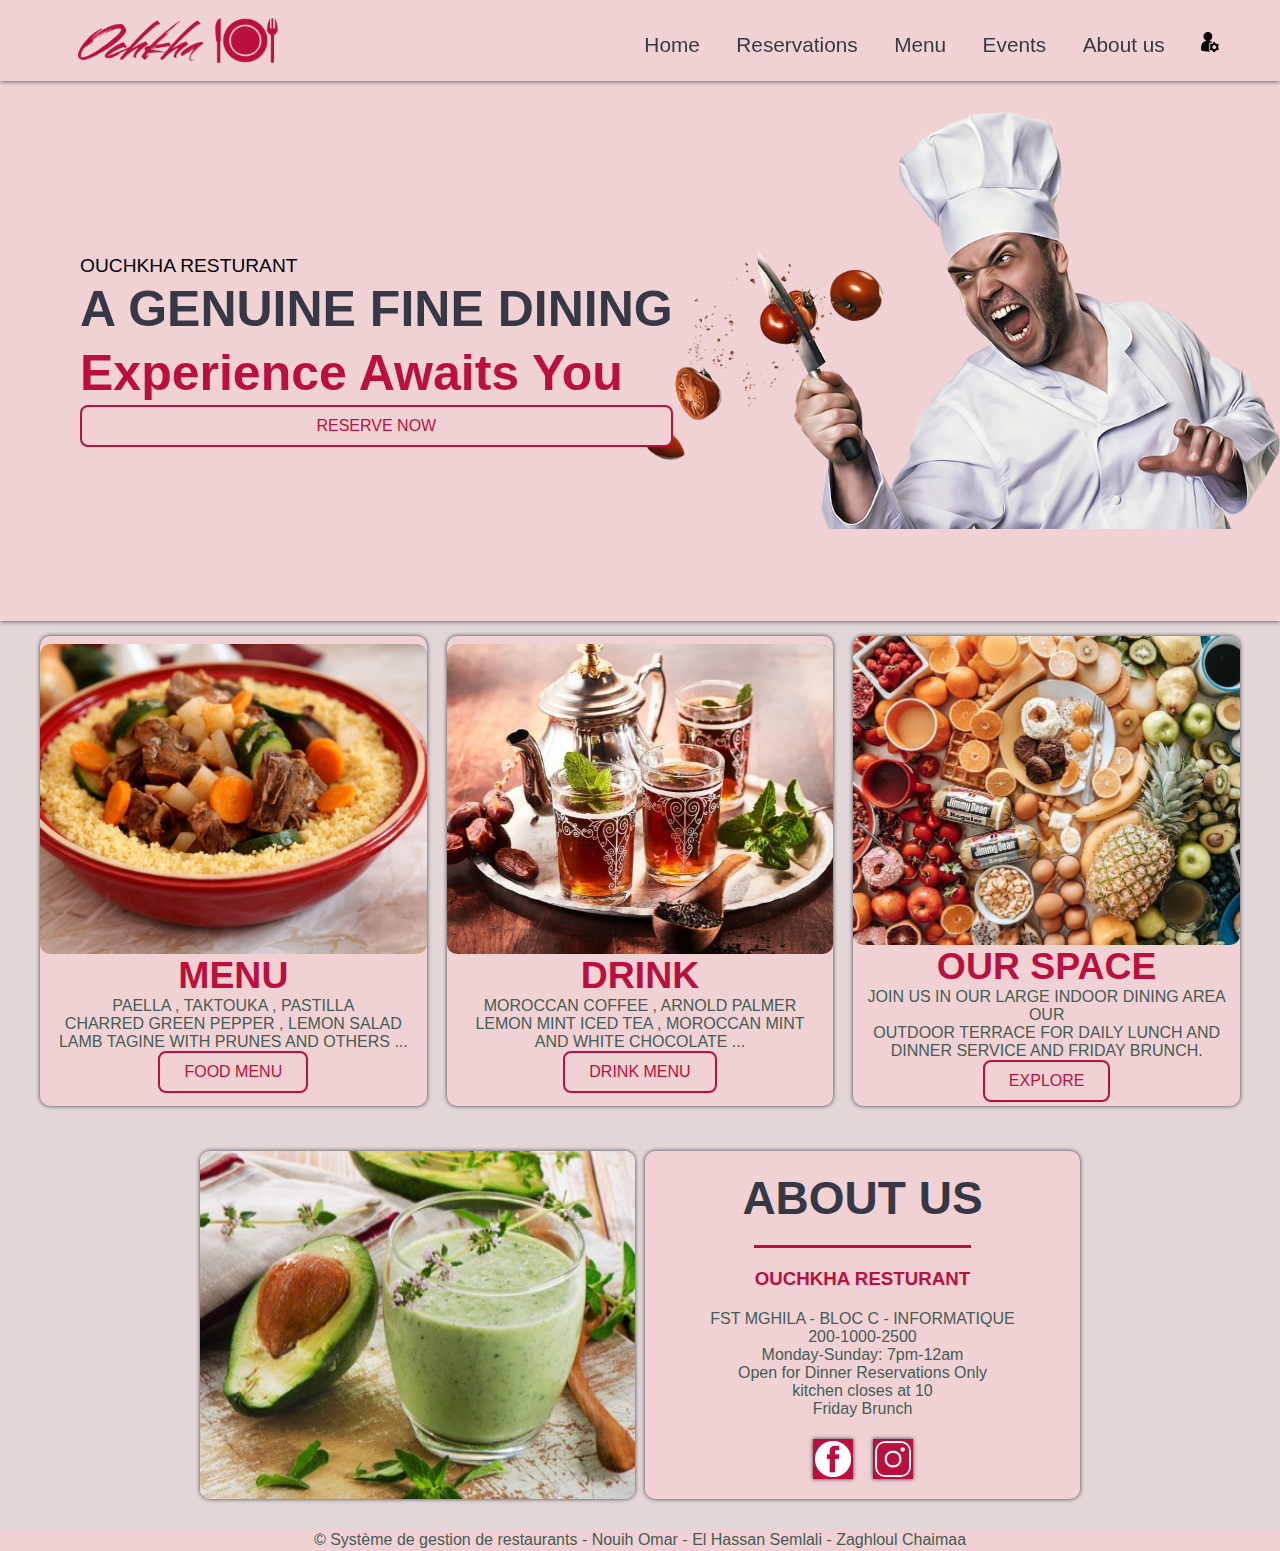
<file: index.html>
<html lang="en">
<head>
    <link rel="stylesheet" type="text/css" href="Sst.css">
    <title>Ochkha Resturant</title>
</head>

<body>
    <section class="header">
        <div class="logo">
            <img src="img/logo.png" alt="">
        </div>
        <div class="links-container">
            <ul>
                <a href="index.html">Home</a>
                <a href="Reservation.php">Reservations</a>
                <a href="Menu.html">Menu</a>
                <a href="Events.html">Events</a>
                <a href="contact.html">About us</a>
                <a href="SOON!.html"><img src="img/x.png" width="18px" style="padding-top: 8px;"></a>
                <!-- <select name="Menus">
                    <option value="Food Menu"><a href="">Food Menu</a></option>
                    <option value="Drink Menu"><a href="">Drink Menu</a></option>
                    <option value="Vine Menu"><a href="">Vine Menu</a></option>
                </select> -->
            </ul>
        </div>
    </section>

    <section class="main-container">
        <div class="details">
            <h6> OUCHKHA RESTURANT </h6>
            <h1> A GENUINE FINE DINING </h1>
            <h1 style="color:#BB103D ;"> Experience Awaits You </h1>
            <button class="button" onclick="location.href='Reservation.php'"> RESERVE NOW </button>

        </div>
    </section>

    <section class="milieu">
        <div class="milieu-card">
            <div>
                <img src="img/3.jpg" alt="">
                </div>
                <div>
                    <h3>MENU </h3>
                    <div>
                        <p>PAELLA , TAKTOUKA , PASTILLA<br>
                            CHARRED GREEN PEPPER , LEMON SALAD<br>
                            LAMB TAGINE WITH PRUNES AND OTHERS ...<br></p>
                            <a href="#" class="button">FOOD MENU</a>
                    </div>
                </div>
            </div>
        <div class="milieu-card">
            <div>
                <img src="img/y.jpg" alt="">
                </div>
                <div>
                    <h3>DRINK </h3>
                    <div>
                        <p>MOROCCAN COFFEE , ARNOLD PALMER <br>
                            LEMON MINT ICED TEA , MOROCCAN MINT <br>
                            AND WHITE CHOCOLATE ...<br></p>
                            <a href="#" class="button">DRINK MENU</a>
                    </div>
                </div>
            </div>
        <div class="milieu-card">
                <div>
                    <img src="img/z.jpg" alt="">
                    </div>
                    <div>
                        <h3>OUR SPACE                        </h3>
                        <div>
                            <P>JOIN US IN OUR LARGE INDOOR DINING AREA OUR <BR>
                                OUTDOOR TERRACE FOR DAILY LUNCH AND  <BR>
                                    DINNER SERVICE AND FRIDAY BRUNCH.<BR></P>
                                <a href="#" class="button">EXPLORE</a>
                        </div>
                    </div>
                </div>

    </section>

    <section class="milieup">
        <img src="img/4.jpg" alt="">
        <div class="test">
            <h2>ABOUT US</h2>
            <hr color="#BB103D" width="50%" size="5px">
            <h3>OUCHKHA RESTURANT</h3>
            <p>FST MGHILA - BLOC C - INFORMATIQUE<br>
                200-1000-2500<br>
                Monday-Sunday: 7pm-12am<br>
                Open for Dinner Reservations Only<br>
                kitchen closes at 10<br>
                Friday Brunch<br>
            </p>
            <div style="display: flex ; flex-direction :row; column-gap: 20px">
                <button><img src="img/fb.png""></button>
                <button><img src="img/in.png""></button>
            </div>
        </div>
    </section>
    <center>
        <div class="pied">
            <p>© Système de gestion de restaurants
                - Nouih Omar
                - El Hassan Semlali
                - Zaghloul Chaimaa</p>
        </div>
    </center>
</body>

</html>
</file>
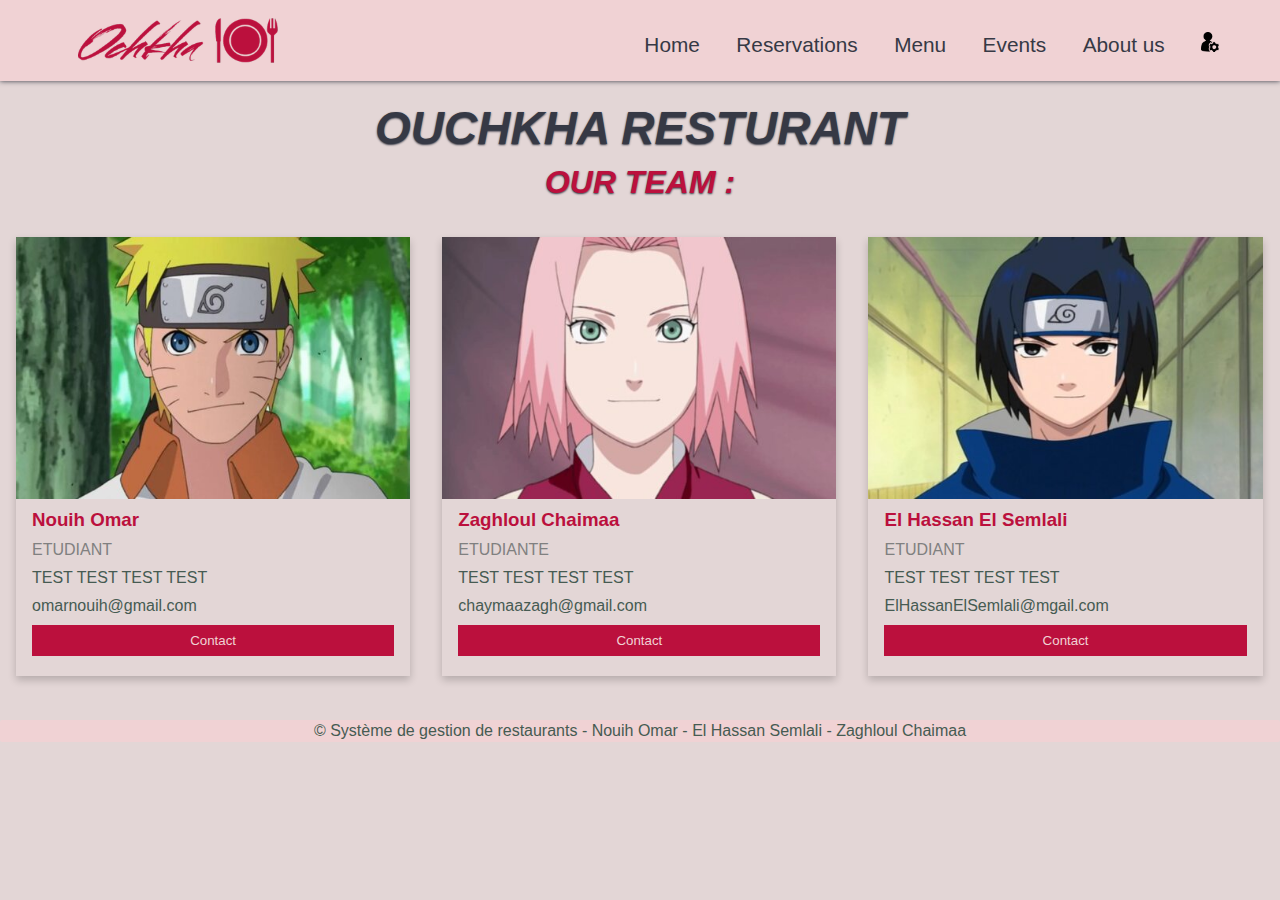
<file: CONTACT.html>
<html lang="en">
<head>
    
    <link rel="stylesheet" type="text/css" href="Sst.css">
    <title>Ochkha Resturant</title>
    <style>
        body {
    font-family: Arial, Helvetica, sans-serif !important;
    margin: 0!important;
  }
  
  html {
    box-sizing: border-box;
  }
  
  *, *:before, *:after {
    box-sizing: inherit;
  }

  
.column {
    float: left;
    width: 33.3%;
    margin-bottom: 16px;
    padding: 0 8px;
  }
  
  .card {
    box-shadow: 0 4px 8px 0 rgba(0, 0, 0, 0.2);
    margin: 8px;
  }
  
  .about-section {
    padding: 50px;
    text-align: center;
    background-color: #474e5d;
    color: white;
  }
  
  .container {
    padding: 10px 16px;
    display: flex;
    flex-direction: column;
    row-gap: 10px;
  }
  
  .container::after, .row::after {
    content: "";
    clear: both;
    display: table;
  }
  
  .title {
    color: grey;
  }
  
  .ttx {
    border: none;
    outline: 0;
    display: inline-block;
    padding: 8px;
    color: F0D2D4;
    background-color: #BB103D;
    text-align: center;
    cursor: pointer;
    width: 100%;
  }
  
  .button:hover {
    background-color: #555;
  }
  
    </style>
</head>

<body>
    <section class="header">
    <div class="logo">
        <img src="img/logo.png" alt="">
    </div>
    <div class="links-container">
        <ul>
            <a href="index.html">Home</a>
            <a href="Reservation.php">Reservations</a>
            <a href="Menu.html">Menu</a>
            <a href="Events.html">Events</a>
            <a href="contact.html">About us</a>
            <a href="SOON!.html"><img src="img/x.png" width="18px" style="padding-top: 8px;"></a>
        </ul>
    </div>
    </section>
    <div class="eve-titles" >
      <h2>OUCHKHA RESTURANT</h2>
      <h2 class="orange" style="font-size:xx-large;" >OUR TEAM :</h2>
  </div>

      <div class="row">
        <div class="column">
          <div class="card">
            <img src="img/OMAR.jpg" alt="Jane" style="width:100%">
            <div class="container">
              <h3>Nouih Omar</h3>
              <p class="title">ETUDIANT</p>
              <p>TEST TEST TEST TEST </p>
              <p>omarnouih@gmail.com</p>
              <p><button class="ttx">Contact</button></p>
            </div>
          </div>
        </div>
      
        <div class="column">
          <div class="card">
            <img src="img/shymaa.jpg" alt="Mike" style="width:100%">
            <div class="container">
              <h3>Zaghloul Chaimaa</h3>
              <p class="title">ETUDIANTE</p>
              <p>TEST TEST TEST TEST</p>
              <p>chaymaazagh@gmail.com</p>
              <p><button class="ttx">Contact</button></p>
            </div>
          </div>
        </div>
        
        <div class="column">
          <div class="card">
            <img src="img/hassan.jpg" alt="John" style="width:100%">
            <div class="container">
              <h3>El Hassan El Semlali</h3>
              <p class="title">ETUDIANT</p>
              <p>TEST TEST TEST TEST </p>
              <p>ElHassanElSemlali@mgail.com</p>
              <p><button class="ttx">Contact</button></p>
            </div>
          </div>
        </div>
      </div>
  
      </div>
      <center>
        <div class="pied">
            <p>© Système de gestion de restaurants
                - Nouih Omar
                - El Hassan Semlali
                - Zaghloul Chaimaa</p>
        </div>
    </center>
</body>
</file>
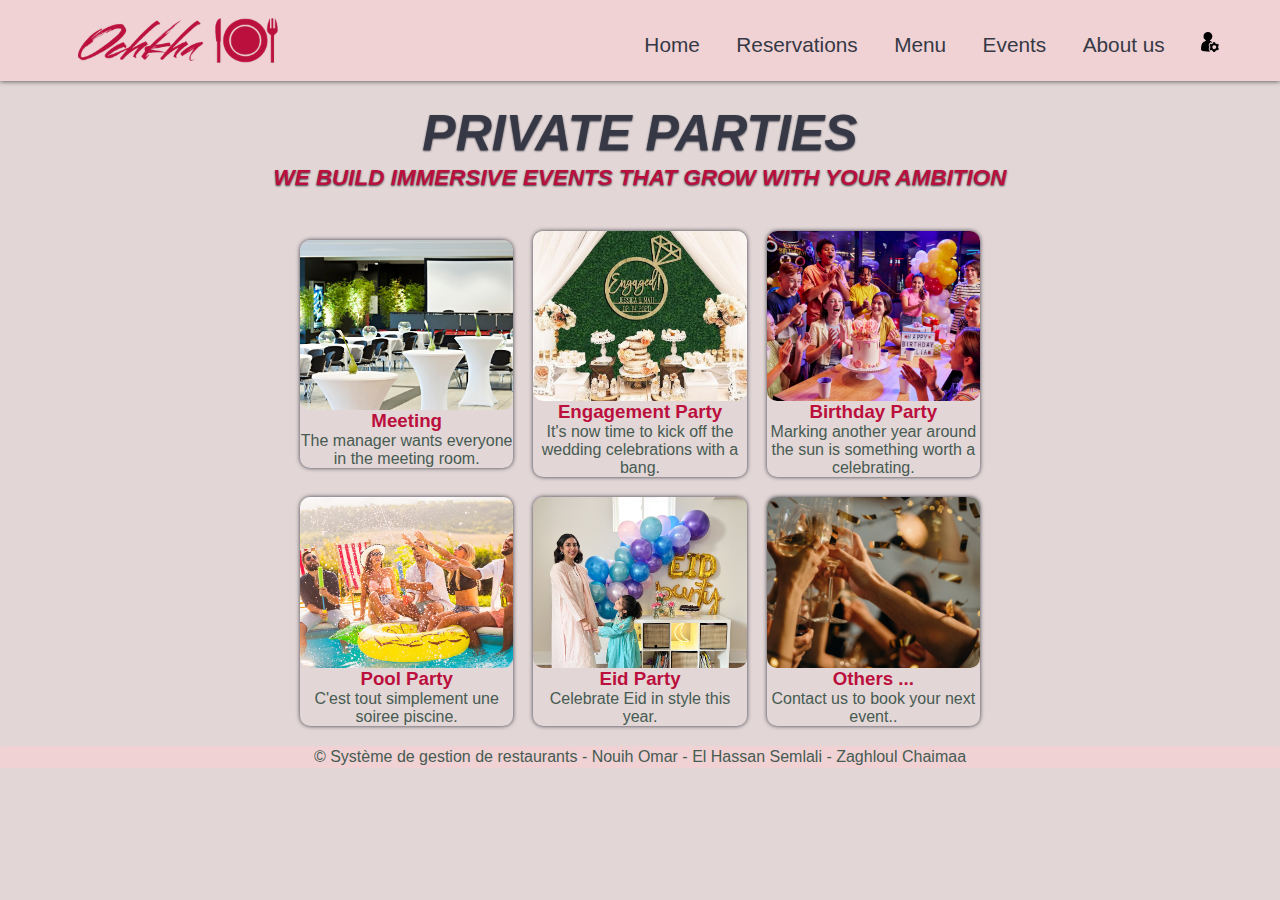
<file: Events.html>
<html lang="en">
<head>
    <link rel="stylesheet" type="text/css" href="Sst.css">
    <title>Ochkha Resturant</title>
</head>

<body>
    <section class="header">
        <div class="logo">
            <img src="img/logo.png" alt="">
        </div>
        <div class="links-container">
            <ul>
                <a href="index.html">Home</a>
                <a href="Reservation.php">Reservations</a>
                <a href="Menu.html">Menu</a>
                <a href="Events.html">Events</a>
                <a href="contact.html">About us</a>
                <a href="SOON!.html"><img src="img/x.png" width="18px" style="padding-top: 8px;"></a>
            </ul>
        </div>
    </section>
    <div class="eve-titles">
        <h1>PRIVATE PARTIES</h1>
        <h3 class="orange">WE BUILD IMMERSIVE EVENTS THAT GROW WITH YOUR AMBITION</h3>
    </div>
    <section class="eve">
        <div class="eve-card">
            <img src="img/9.jpg">
            <h3>Meeting</h3>
            <p>The manager wants everyone in the meeting room.</p>
        </div>
        <div class="eve-card">
            <img src="img/8.jpg">
            <h3>Engagement Party</h3>
            <p>It's now time to kick off the wedding celebrations with a bang.</p>
        </div>
        <div class="eve-card">
            <img src="img/7.jpg">
            <h3>Birthday Party</h3>
            <p>Marking another year around the sun is something worth a celebrating.</p>
        </div>
        </div>
        <div class="eve-card">
            <img src="img/10.jpg">
            <h3>Pool Party </h3>
            <p>C'est tout simplement une soiree piscine.</p>
        </div>
        <div class="eve-card">
            <img src="img/11.jpg">
            <h3>Eid Party</h3>
            <p>Celebrate Eid in style this year.</p>
        </div>
        <div class="eve-card">
            <img src="img/12.jpg">
            <h3>Others ...</h3>
            <p>Contact us to book your next event..</p>
        </div>
    </section>
    <center>
        <div class="pied">
            <p>© Système de gestion de restaurants
                - Nouih Omar
                - El Hassan Semlali
                - Zaghloul Chaimaa</p>
        </div>
    </center>

</body>

</html>
</file>
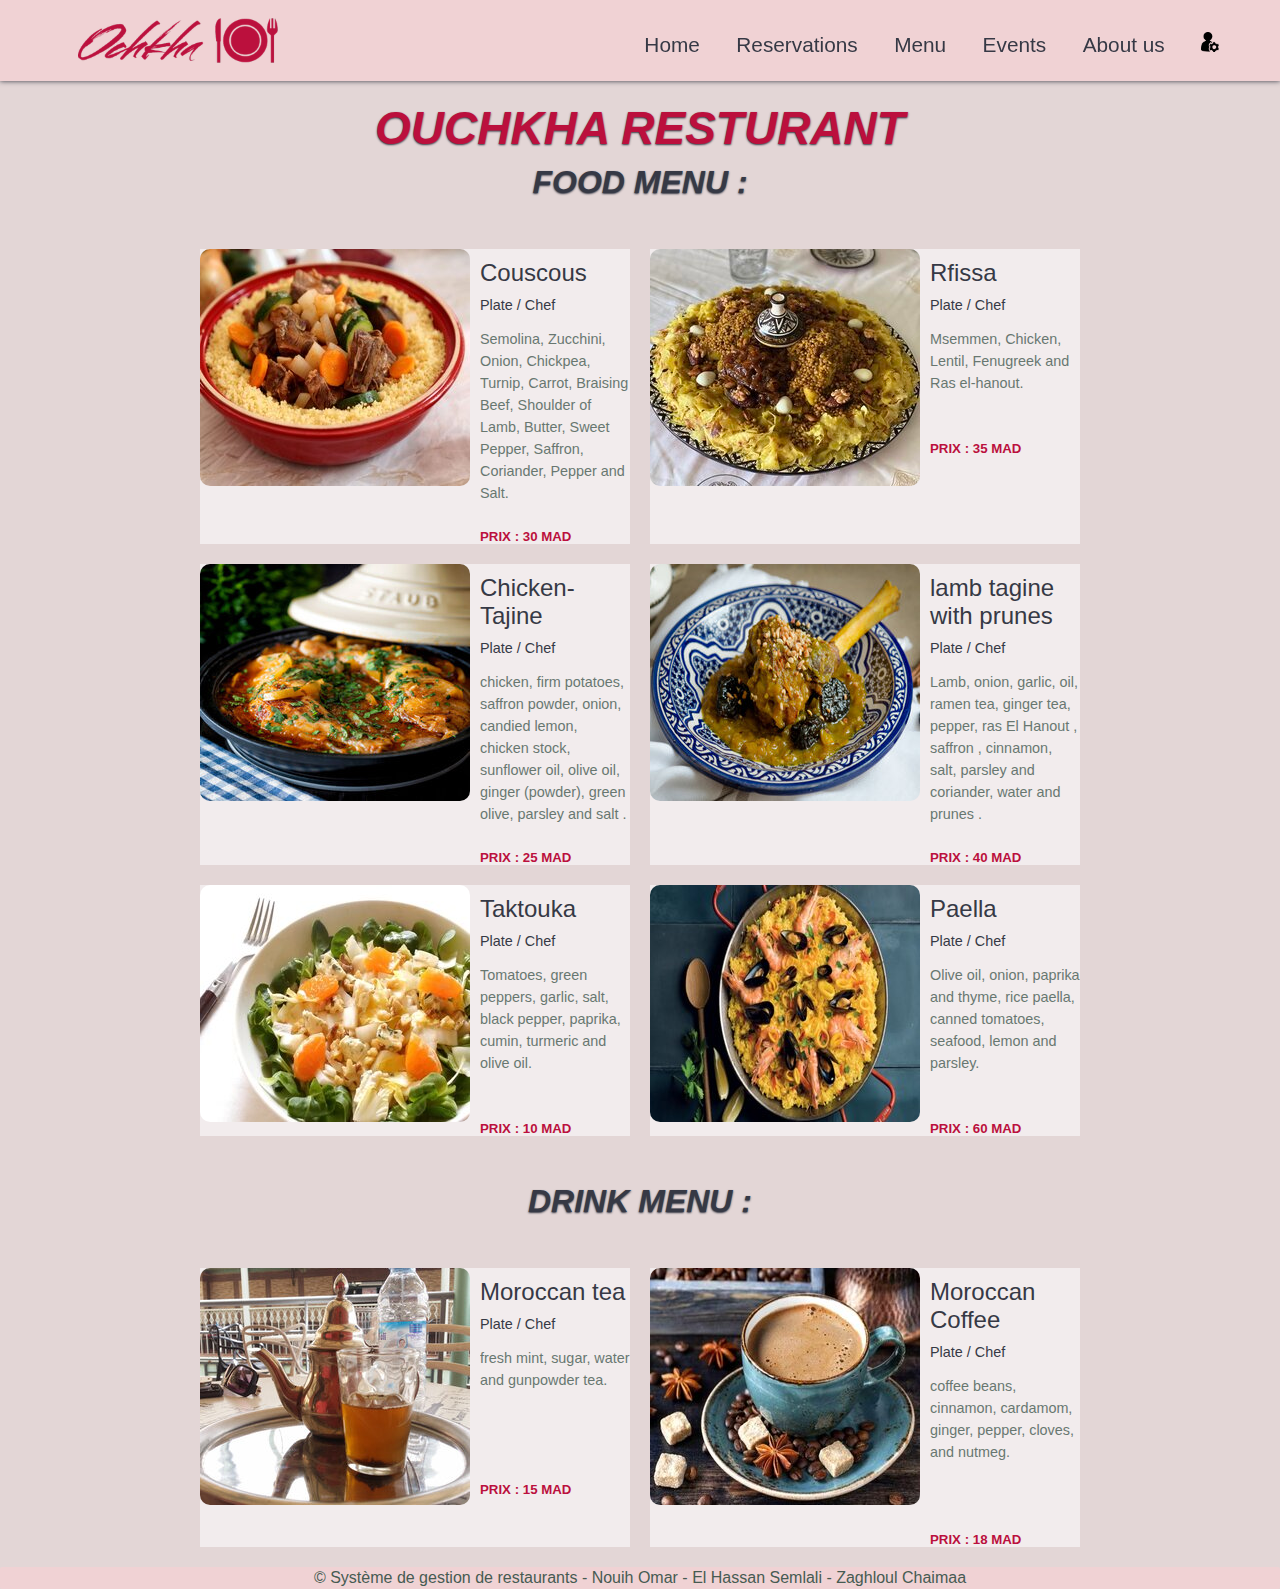
<file: Menu.html>
<html lang="en">
<head>
    
    <link rel="stylesheet" type="text/css" href="Sst.css">
    <title>Ochkha Resturant</title>
</head>

<body>
    <section class="header">
    <div class="logo">
        <img src="img/logo.png" alt="">
    </div>
    <div class="links-container">
        <ul>
            <a href="index.html">Home</a>
            <a href="Reservation.php">Reservations</a>
            <a href="Menu.html">Menu</a>
            <a href="Events.html">Events</a>
            <a href="contact.html">About us</a>
            <a href="SOON!.html"><img src="img/x.png" width="18px" style="padding-top: 8px;"></a>
        </ul>
    </div>
    </section>
    <div class="eve-titles" >
        <h2 class="orange">OUCHKHA RESTURANT        </h2>
    <center><h2 style="font-size:xx-large;" >FOOD MENU : </h2></center>    </div>

    <section class="Menu">
                    <div class="blog">
                        <div class ="conim"><img src="img/couscous.jpg" alt="" ></div>
                        <div class="right-content">
                            <h4>Couscous</h4>
                            <span>Plate / Chef</span>
                            <p>Semolina, Zucchini, Onion, Chickpea, Turnip, Carrot, Braising Beef, Shoulder of Lamb, Butter, Sweet Pepper, Saffron, Coriander, Pepper and Salt.</p>
                            <h5>Prix : 30 MAD</h5>
                        </div>
                    </div>
                    <div class="blog">
                        <div class ="conim"><img src="img/Rfissa-1.jpg" alt="" ></div>
                        <div class="right-content">
                            <h4>Rfissa</h4>
                            <span>Plate / Chef</span>
                            <p>Msemmen, Chicken, Lentil, Fenugreek and Ras el-hanout. <BR><BR></p>
                                                            <h5>Prix : 35 MAD</h5>
                        </div>
                    </div>
                    <div class="blog">
                        <div class ="conim"><img src="img/tagine.jpg" alt="" ></div>
                        <div class="right-content">
                            <h4>Chicken-Tajine                            </h4>
                            <span>Plate / Chef</span>
                            <p>chicken, firm potatoes, saffron powder, onion, candied lemon, chicken stock, sunflower oil, olive oil, ginger (powder), green olive, parsley and salt .                            </p>                            <h5>Prix : 25 MAD</h5>
                        </div>
                    </div>
                    <div class="blog">
                        <div class ="conim"><img src="img/mar9a.jpg" alt="" ></div>
                        <div class="right-content">
                            <h4>lamb tagine with prunes                            </h4>
                            <span>Plate / Chef</span>
                             <p>Lamb, onion, garlic, oil, ramen tea, ginger tea, pepper, ras El Hanout , saffron , cinnamon, salt, parsley and coriander, water and prunes .
                            </p>
                                                        <h5>Prix : 40 MAD</h5>
                        </div>
                    </div>
                    <div class="blog">
                        <div class ="conim"><img src="img/taktouka.jpg" alt="" ></div>
                        <div class="right-content">
                            <h4>Taktouka                        </h4>
                            <span>Plate / Chef</span>
                             <p>Tomatoes, green peppers, garlic, salt, black pepper, paprika, cumin, turmeric and olive oil.<br><br></p>
                            <h5>Prix : 10 MAD</h5>
                        </div>
                    </div>
                    <div class="blog">
                        <div class ="conim"><img src="img/paila.jpg" alt="" ></div>
                        <div class="right-content">
                            <h4>Paella                        </h4>
                            <span>Plate / Chef</span>
                             <p>Olive oil, onion, paprika and thyme, rice paella, canned tomatoes, seafood, lemon and parsley.                                <br><br></p>
                            <h5>Prix : 60 MAD</h5>
                        </div>
                    </div>
                    
                    
            </div>
        </div>
    </section>
    <br>
    <div class="eve-titles" >
        <center><h2 style="font-size:xx-large;" >DRINK MENU : </h2></center>
    </div>


    <section class="Menu">
        <div class="blog">
                    <div class="blog">
                        <div class ="conim"><img src="img/recette-ae16f8cd-2452-443e-b068-ae7eec585837.jpg" alt="" ></div>
                        <div class="right-content">
                            <h4>Moroccan tea</h4>
                            <span>Plate / Chef</span>
                            <p>fresh mint, sugar, water and gunpowder tea. <br><br><br><br></p>
                            <h5>Prix : 15 MAD</h5>
                        </div>
                    </div>
                </div>
                <div class="col-md-6">
                    <div class="blog">
                        <div class ="conim"><img src="img/9ahwa.jpg" alt="" ></div>
                        <div class="right-content">
                            <h4>Moroccan Coffee</h4>
                            <span>Plate / Chef</span>
                            <p>coffee beans, cinnamon, cardamom, ginger, pepper, cloves, and nutmeg. <br><br><br></p>
                            <h5>Prix : 18 MAD</h5>
                        </div>
                    </div>
                </div>
            </div>
        </div>
    </section>
    
    <center>
        <div class="pied">
            <p>© Système de gestion de restaurants
                - Nouih Omar
                - El Hassan Semlali
                - Zaghloul Chaimaa</p>
        </div>
    </center>

</body>

</html>
</file>
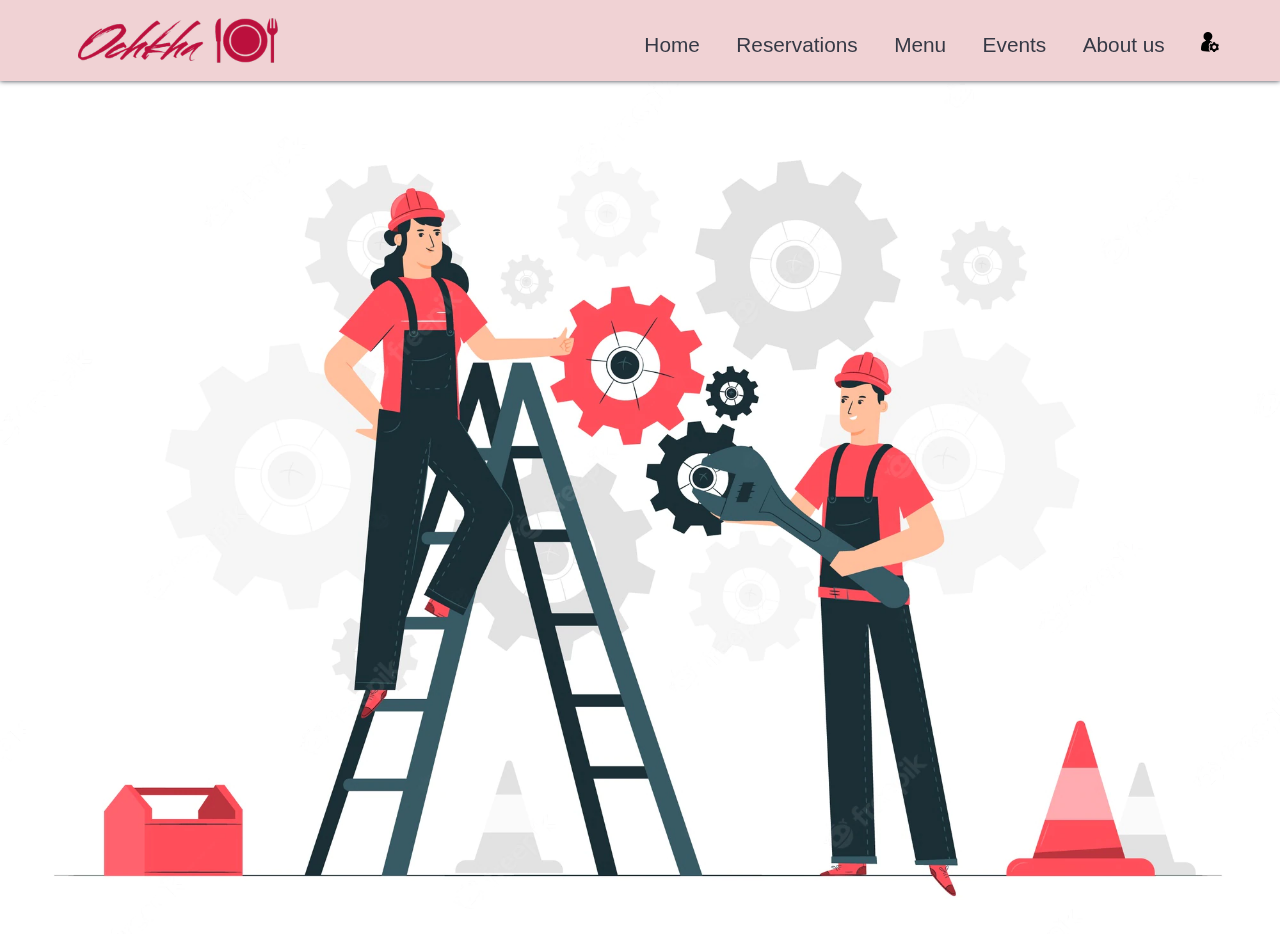
<file: SOON!.html>
<html lang="en">
<head>
    
    <link rel="stylesheet" type="text/css" href="Sst.css">
    <title>Ochkha Resturant</title>
</head>

<body>
    <section class="header">
    <div class="logo">
        <img src="img/logo.png" alt="">
    </div>
    <div class="links-container">
        <ul>
            <a href="index.html">Home</a>
            <a href="Reservation.php">Reservations</a>
            <a href="Menu.html">Menu</a>
            <a href="Events.html">Events</a>
            <a href="contact.html">About us</a>
            <a href="SOON!.html"><img src="img/x.png" width="18px" style="padding-top: 8px;"></a>
        </ul>
    </div>
    </section>
    <img src="img/SOON.webp" width="100%">
    
</body>
</html>
</file>
<file: Sst.css>
* {
    padding: 0;
    margin: 0;
    box-sizing: border-box;
    font-family: 'League Spartan', sans-serif;
    font-family: 'Poppins', sans-serif;
    color: #363945;
}
 
h1 {
    font-size: 50px;
    line-height: 64px;
    color: var(--color);
}

h2 {
    font-size: 46px;
    line-height: 54px;
    color: var(--color);
}

h4 {
    font-size: 20px;
    color: var(--color);
}

h6 {
    font-weight: 700;
    font-size: 12px;
}

p {
    font-size: 16px;
    color: #465b52;
}

body {
    width: 100% ;
    background-color: #e3d6d6;
}

.header {
    position: sticky;
    top: 0;
    left: 0;
    width: 100%;
    background-color: #F0D2D4;
    display: flex;
    flex-direction: row;
    justify-content: space-between;
    align-items: center;
    box-shadow: 0px 0px 5px #363945;
    z-index: 999;
}

.logo {
    margin: 1.1rem 3rem;
    padding-left: 30px;    
}
.logo img {
    width: 200px;
}

.links-container {
    margin: auto 2.8rem;
}

.links-container ul a {
    text-decoration: none;
    color: #363945;
    font-size: 1.3rem;
    margin: auto 1rem;
    transition: 0.2s ease-in-out;
    padding: 0%;
    padding-bottom: 3px;
    font-family: "Helvetica Neue", helvetica, arial, sans-serif;

}

.links-container ul a:active {
    color: #BB103D;
    border-bottom: 2px solid #BB103D;
}

.links-container ul a:hover {
    border-bottom: 2px solid #BB103D;
    color: #BB103D;
}

.links-container ul a:focus {
    color: #BB103D;
}



.main-container {
    background-image: url('img/TABA5A.png');
    height: 60%;
    width: 100%;
    background-position: top 25% right 0;
    display: flex;
    align-items: center;
    background-repeat: no-repeat;
    background-size: 50%;
    background-color: #F0D2D4;
    box-shadow: 0px 0px 5px #363945;
}

.details {
    margin-left: 5rem;
    display: flex;
    flex-direction: column;
}

.details h6 {
    color: black;
    font-weight: 500;
    font-size: 1.2rem;
}

.details small {
    color: var(--colorb);
    margin-top: 0.7rem;
    margin-bottom: 0.7rem;
}


.button {
    background-color: #F0D2D4; 
    border: 2px solid #BB103D;
    color: #BB103D;
    padding: 10px 24px;
    border-radius: 8px;
    text-align: center;
    text-decoration: none;
    display: inline-block;
    font-size: 16px;
}
.button:hover {
    background-color: #BB103D; 
    color: #363945;  
  }


.milieu{
    margin-top: 15px;
    margin-right: 40px;
    margin-left: 40px;
    display: grid;
    grid-template-columns: 1fr 1fr 1fr;
    grid-template-rows: min-content auto;
    gap: 20px;
    padding-bottom: 10px;
}

.milieu-card {
    background-color: #F0D2D4;
    border-radius: 10px;
    display: flex;
    flex-direction: column;
    justify-content: center;
    align-items: center;
    box-shadow: 0px 0px 4px #363945;
    font-family: "Helvetica Neue", helvetica, arial, sans-serif;
    font-size: xx-large;
    text-align: center;
    padding-bottom: 4px;

}

.milieu-card img , #label img{
    width: 100%;
    background-image: none;
    border-image : 0px solid #000;
    border-radius: 10px;
}
.milieup {
    margin-top: 15px;
    margin-right: 200;
    margin-left: 200;
    display: grid;
    grid-template-columns: 1fr 1fr ;
    grid-template-rows: min-content auto;
    gap: 10px;
    
}
.milieup img{
    width: 100%;
    box-shadow: 0px 0px 4px #363945;
    border-radius: 10px;
}
.test {
    font-family: "Helvetica Neue", helvetica, arial, sans-serif;
    text-align: center;
    box-shadow: 0px 0px 4px #363945;
    display: flex;
    flex-direction: column;
    justify-content: space-evenly;
    background-color: #F0D2D4;
    align-items: center;
    border-radius: 10px;

}
.test button {
    width: 40px;
    height: 40px;
    text-decoration: none;
    background-color: #BB103D;
    border: none;
    box-shadow: 0px 0px 4px #363945;

}
.test button img {
    border: none;
    width: 90%;
    box-shadow: none;

}
.pied {
    margin-top: 5px;
    background-color: #F0D2D4;
    color: #000000;
    text-align: center;
    padding: 2px;
    border-radius: 2px;
    margin-top: 20px;
}

.eve {
    margin-left: 300px;
    margin-right: 300px;
    padding-top: 20px;
    display: grid;
    grid-template-columns: 1fr 1fr 1fr;
    grid-template-rows: min-content auto;
    align-items: center;
    text-align: center;
    gap: 20px;
}
.eve-card {
    border-radius: 10px;
    box-shadow: 0px 0px 4px #363945;

}
.eve-card img{
    width: 100%;
    background-image: none;
    border-image : 0px solid #000;
    border-radius: 10px;
}

.eve-titles {
    padding: 20px;
    text-align: center;
    font-size: larger;
    font-family: monospace;
    font-style: italic;
    text-shadow: 0px 1px 2px #363945;
    align-items: center;
}
.orange {
    color: #BB103D;
}

.res {
    margin-left: 300px;
    margin-right: 300px;
    padding-top: 20px;
    display: grid;
    grid-template-columns: 1fr 1fr ;
    gap: 20px;
    grid-template-rows: min-content auto;
}
#form , #label{
    border-radius: 10px;
    box-shadow: 0px 0px 4px #363945;
    display: flex;
    flex-direction: column;
    align-items: center;
}

#form form {
    display: flex;
    flex-direction: column;
    align-items: center;
    gap: 4px;
    padding: 10px;
    text-align: center;
    font-family: monospace;

}
#form h2 {
    font-size:xx-large;
}

#form h2 , h3 {
    color: #BB103D;
}

#s {
    font-size: small;
}

input[type=text] , input[type=email] , input[type=tel] , select {
    border: none;
    border-bottom: 2px solid #BB103D;
  }

input[type=button], input[type=submit], input[type=reset] {
    background-color: #BB103D;
    border: none;
    color: white;
    padding: 10px 20px;
    text-decoration: none;
    margin: 4px 2px;
    cursor: pointer;
    border-radius: 5px;

  }

input[type="date"]{
    background-color: #BB103D;
    padding: 10px 20px;
    font-family: "Roboto Mono",monospace;
    color: #ffffff;
    font-size: 15px;
    border: none;
    outline: none;
    border-radius: 5px;
    margin: 5px;
}

input[type="checkbox"], [type="radio"]{
    width              : 15px;
    height             : 15px;
    vertical-align     : top;
    border             : 2px solid #ddd;
    border-radius      : 4px;
    background         : #fff no-repeat center center;
    accent-color : #BB103D;
    
}
  
input[type="radio"]{
    border-radius : 50%;
}

.menu {
    margin-left: 200px;
    margin-right: 200px;
    padding-top: 20px;
    display: grid;
    grid-template-columns: 1fr 1fr ;
    grid-template-rows: min-content auto;
}

#x {
    box-shadow: 0px 0px 2px #363945;
    display: flex;
}

#xxx {
    width : 40% ;
}

#xx {
    display: flex;
    justify-content: center;
    flex-direction: column;
}

.Menu {
    margin-left: 200px;
    margin-right: 200px;
    display: grid;
    grid-template-columns: 1fr 1fr;
    gap: 20px;
    grid-template-rows: auto;

}

.blog {
    display: flex;
    flex-direction: row;
    column-gap: 10px;
    background-color:#f2eced;
}
.right-content h4 {
    font-size: x-large;
    margin-top: 10px;
    font-weight: 500;
    margin-bottom: 10px;

}

.conim img {
    border-radius: 10px;

}

.right-content span {
    font-size: 0.9rem;
}

.right-content p {
    margin-top: 15px;
    font-size: 0.9rem;
    opacity: 80%;
    line-height: 22px;
    margin-bottom: 25px;
}

.right-content h5 {
    color: #BB103D;
    text-transform:uppercase;
}
</file>
